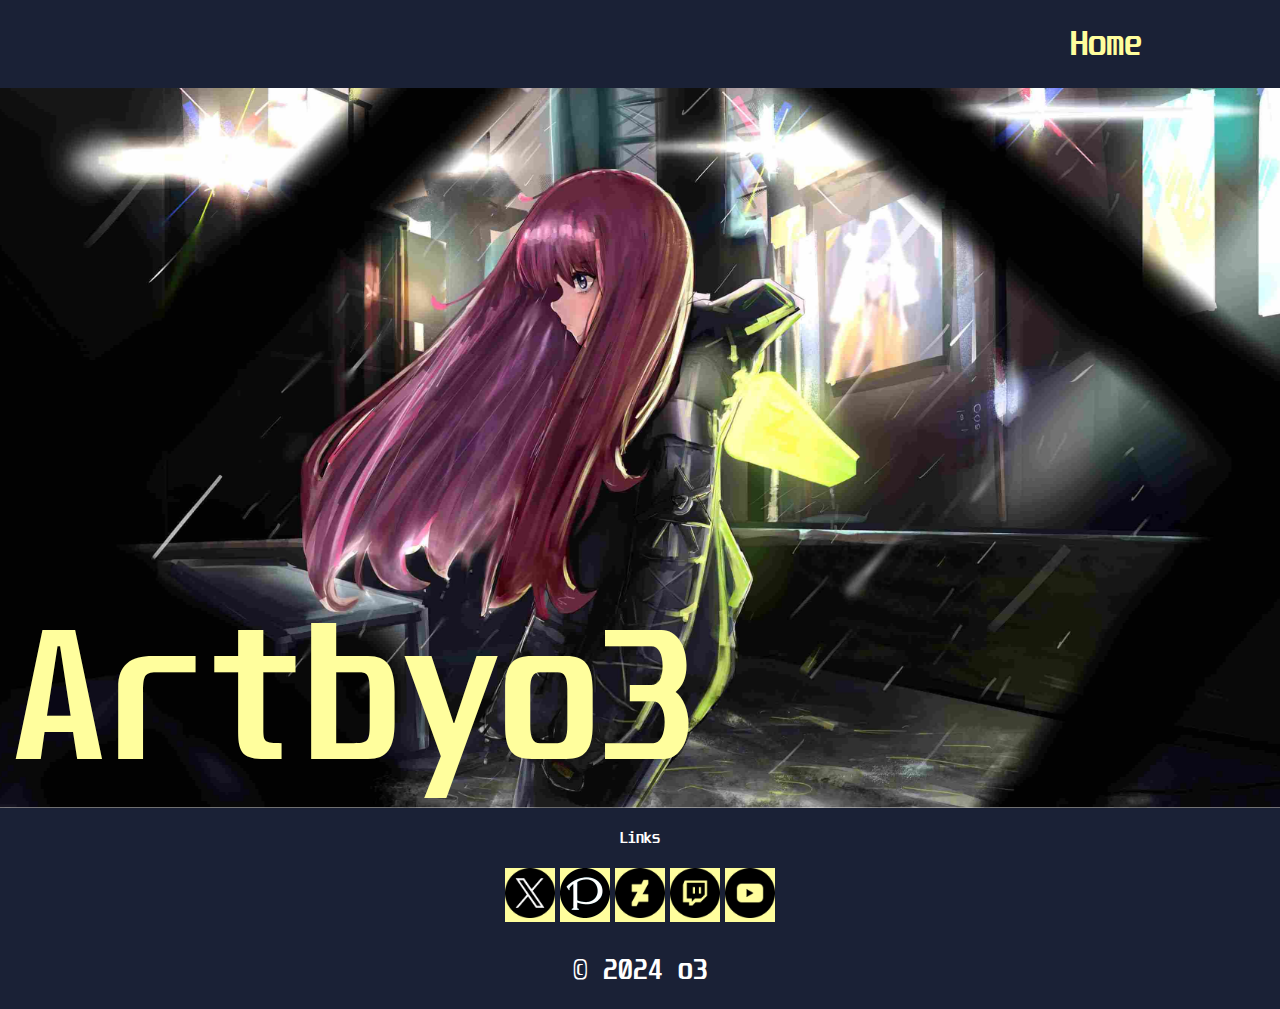
<file: index.html>
<!DOCTYPE html>
<html lang="en">

<head>
    <link rel="stylesheet" href="./css/corecore.css">
    <link rel="stylesheet" href="./css/index.css">
    <link rel="shortcut icon" href="./images/icon.webp" type="image/x-icon">
    <meta charset="UTF-8">
    <meta name="viewport" content="width=device-width, initial-scale=1.0">
    <title>o3Portal</title>
</head>

<body>

    <header>
        <div id="navbar"></div>
    </header>



    <!-- slide of images here later  -->




    <main>






        <!-- sldier later add-->

        <!---

<br>

<div class="slider">
    <img src="./images/art1.png" class="slide left" alt="Image 1" loading="lazy">
    
    <img src="./images/art6.png" class="slide right" alt="Image 2" loading="lazy">
    </div>
    
    
    -->




        <div class="main-landing" id="background">
            <div class="noise"></div>

            <div class="main-link">

                <a href="#">

                    <h1>Artbyo3</h1>
                </a>
            </div>


        </div>




    </main>


    <footer>
        <div id="footer"></div>
    </footer>

    <script src="js/core.js"></script>
    <script src="js/all.js" defer></script>

</body>

</html>
</file>
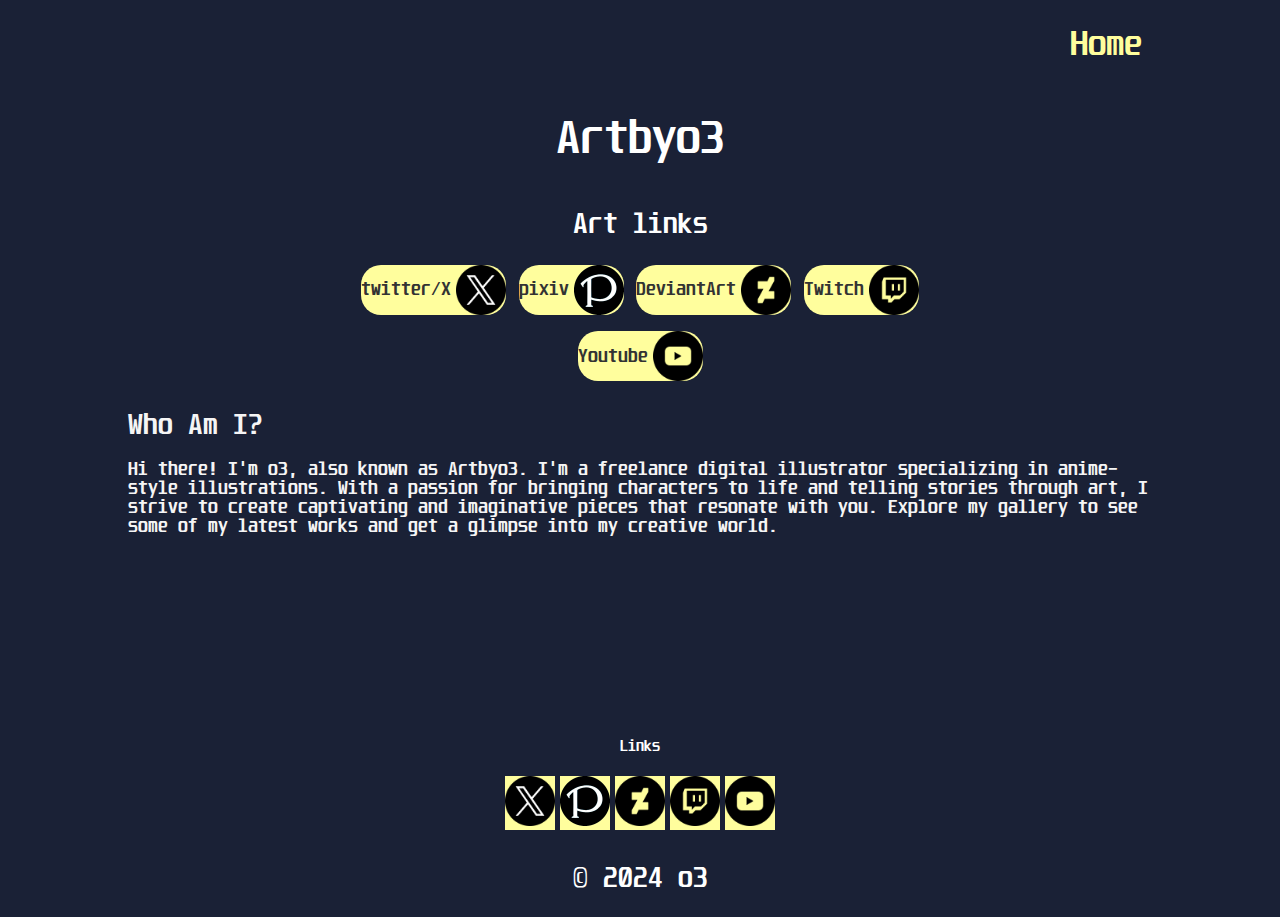
<file: about.html>
<!DOCTYPE html>
<html lang="en">

<head>
    <link rel="stylesheet" href="./css/corecore.css">
    <link rel="stylesheet" href="css/about.css">
    <link rel="shortcut icon" href="./images/icon.webp" type="image/x-icon">
    <meta charset="UTF-8">
    <meta name="viewport" content="width=device-width, initial-scale=1.0">
    <title>About\o3Portal</title>
</head>

<body>
    <header>
        <div id="navbar"></div>
    </header>
    <main>

        <h1>Artbyo3</h1>

        <h2>Art links</h2>
        <div class="linkButton">

            <div class="linkItem">
                <a href="https://twitter.com/Artbyo3" target="_blank">
                    <span>
                        twitter/X
                    </span>
                    <img src="./images/twitter.png" alt="twitter icon">
                </a>
            </div>

            <div class="linkItem">
                <a href="https://www.pixiv.net/users/96601831 " target="_blank">
                    <span>
                        pixiv
                    </span>
                    <img src="./images/pixiv.png" alt="Pixiv icon">
                </a>
            </div>

            <div class="linkItem">
                <a href="https://www.deviantart.com/o3000l" target="_blank">
                    <span>
                        DeviantArt
                    </span>
                    <img src="./images/deviantart.png" alt="DeviantArt icon">
                </a>
            </div>

            <div class="linkItem">
                <a href="https://www.twitch.tv/Artbyo3" target="_blank">

                    <span>
                        Twitch
                    </span>
                    <img src="./images/twitch.png" alt="Twitch icon">
                </a>
            </div>

            <div class="linkItem">
                <a href="https://www.youtube.com/@Artbyo3" target="_blank">
                    <span>
                        Youtube
                    </span>
                    <img src="./images/youtube.png" alt="Youtube icon">
                </a>
                <br>
            </div>

        </div>





        <div class="description">
            <h2>Who Am I?</h2>
            Hi there! I'm o3, also known as Artbyo3. I'm a freelance digital illustrator specializing in anime-style
            illustrations. With a passion for bringing characters to life and telling stories through art, I strive to
            create captivating and imaginative pieces that resonate with you.

            Explore my gallery to see some of my latest works and get a glimpse into my creative world.
        </div>


        <!--Later about  -->

        <!-- yt -->
        <!-- other media -->
        <!-- short descripton -->

    </main>
    <footer>
        <div id="footer"></div>
    </footer>

    <script src="js/core.js"></script>

</body>

</html>
</file>
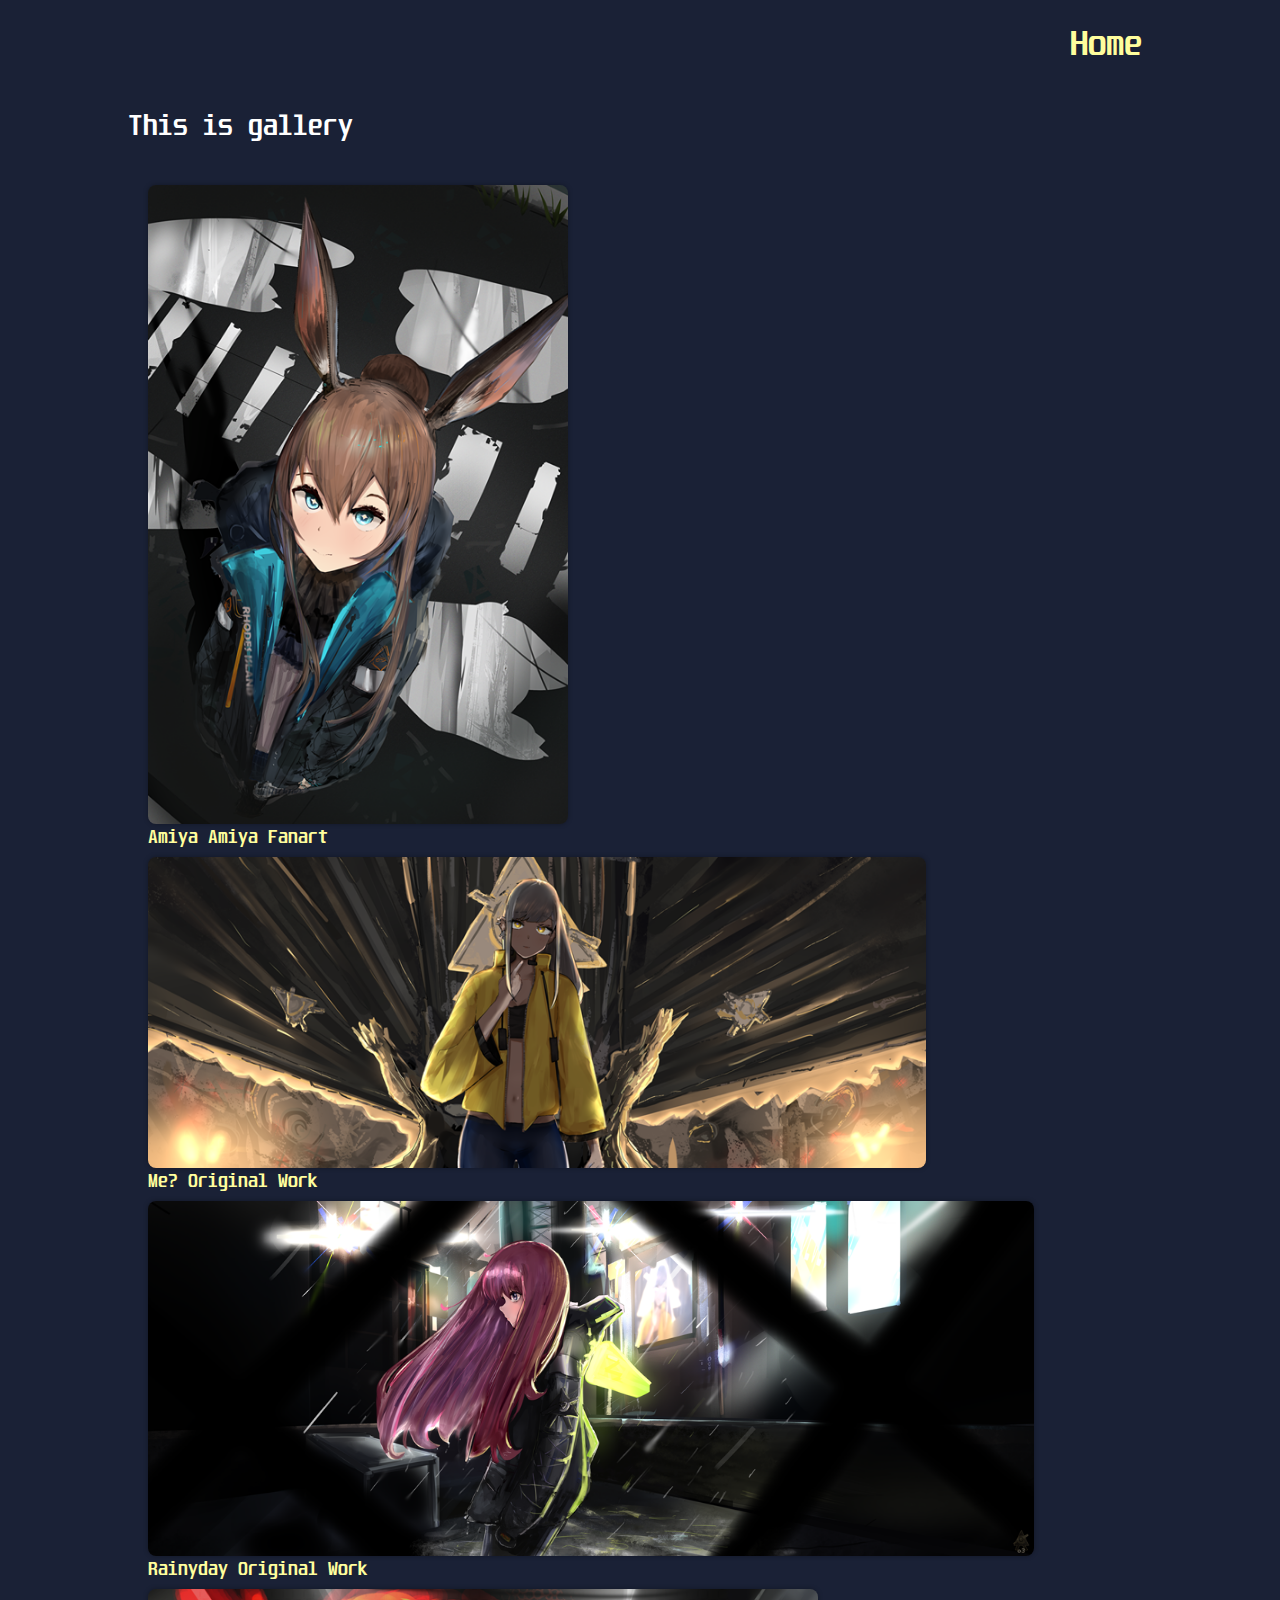
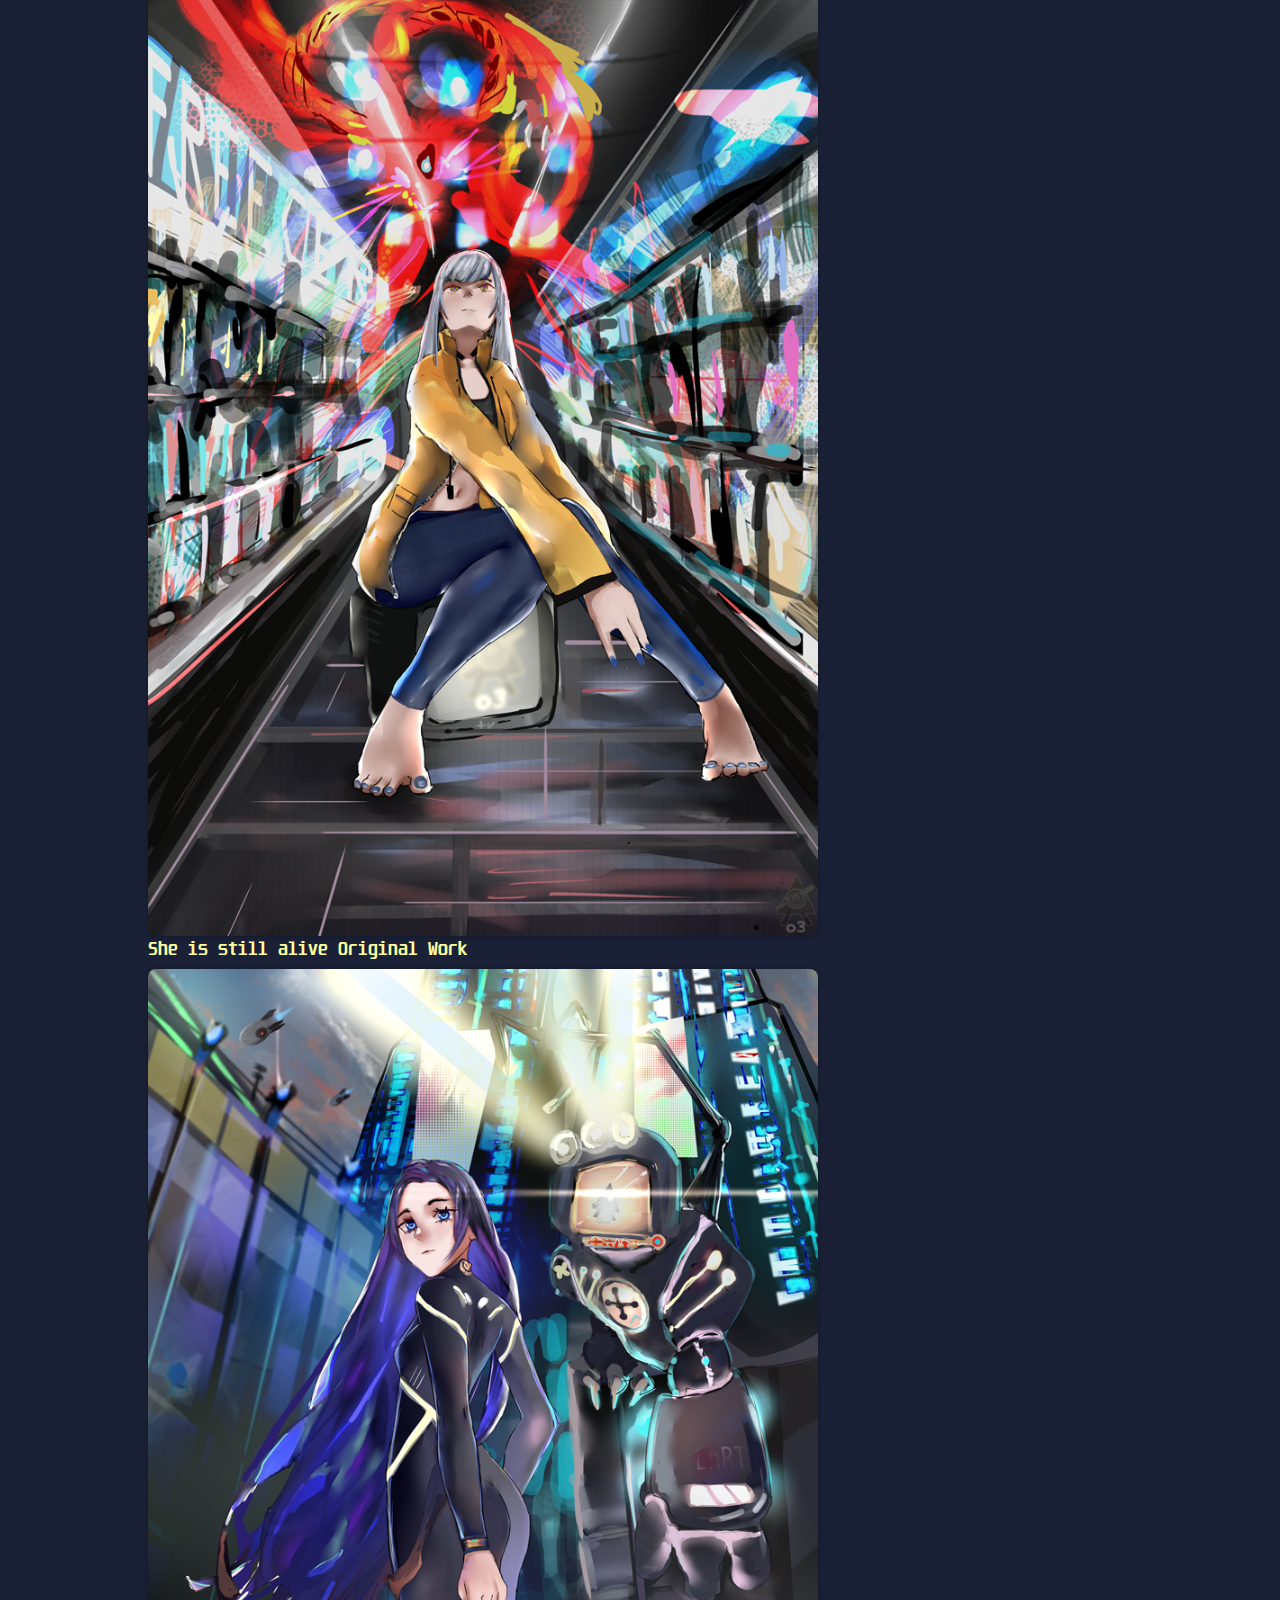
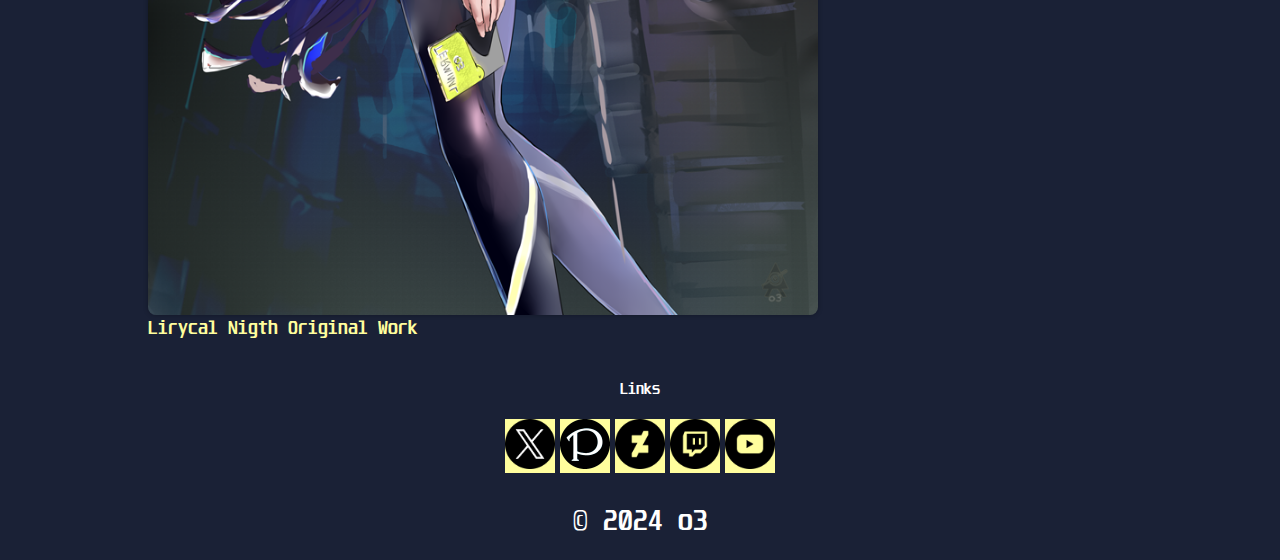
<file: gallery.html>
<!DOCTYPE html>
<html lang="en">

<head>
    <link rel="shortcut icon" href="./images/icon.webp" type="image/x-icon">
    <meta charset="UTF-8">
    <meta name="viewport" content="width=device-width, initial-scale=1.0">
    <link rel="stylesheet" href="./css/gallery.css">
    <title>Gallery\o3Portal</title>
</head>

<body>

    <header>
        <div id="navbar"></div>
    </header>

    <main>

        <p>This is gallery </p>


        <div class="gallery" id="gallery"></div>



        <div id="modal" class="modal">
            <span class="close" onclick="closeModal()">&times;</span>
            <img class="modal-content" id="modal-image">
            <div id="caption"></div>
        </div>




    </main>


    <footer>
        <div id="footer"></div>
    </footer>
    <script src="js/core.js" defer></script>
    <script src="js/all.js"></script>
</body>

</html>
</file>
<file: css/corecore.css>
@font-face {
    font-family: unispace;
    src: url(../assets/fotns/Unispace\ Bd.otf);
}

:root {
    /* colros*/
    --white-color: white;
    --main-bg-color: #1A2136;
    --main-text-color: #61dafb;
    --main-alt-color: #CFAE6B;
    --second-alt-color: #FFFE9D;
    --bg-gradiant: linear-gradient(to bottom, #fffe9d, #d5ae73, #966a54, #4d3432, #000000);
    --heading-font-size: 10rem;
    --main-font-size: 2rem;
    --paragraph-font-size: 1rem;

    /* Padding */
    --padding: 20px;

    /* font */
    --main-font-family: 'unispace';

    /* font size */
    --font-size-base: 1.5rem;
    --font-size-h1: 2.5rem;
    --font-size-h2: 2rem;
    --font-size-h3: 1.75rem;
    --font-size-h4: 1.5rem;
    --font-size-h5: 1.25rem;
    --font-size-h6: 1rem;
    --font-size-small: 0.875rem;
}

body {
    background-color: var(--main-bg-color);
}

/* 222*/
* {
    font-family: var(--main-font-family);
}

/* 222 */
h1 {
    font-size: var(--font-size-h1);
}

h3 {
    font-size: var(--font-size-h3);
}

p {
    font-size: var(--font-size-base);
}

:hover {
    color: var(--white-color)
}
</file>
<file: css/index.css>
html {

    color: white;
}



#intro {
    margin: auto;
    align-items: center;
    text-align: center;
}





.main-landing {
    background: url('../images/bg1.jpg') no-repeat center center;
    display: flex;
    justify-content: center;
    align-items: center;
    width: 100%;
    height: 80vh;
    background-size: cover;
    position: relative;
    animation: slideShow 15s infinite;
}




@keyframes slideShow {
    50% {
        background-image: url('../images/bg1.jpg');
    }

    50% {
        background-image: url('../images/bg2.jpg');
    }


}



.main-link {
    position: absolute;
    bottom: 10px;

    left: 10px;

}

.main-link a {
    text-decoration: none;
}

.main-link h1 {
    font-size: 10rem;
    margin: 0;
}


@media (max-width: 700px) {
    .main-link h1 {
        font-size: 5rem;

    }


}



@media(max-width: 370px) {
    .main-link h1 {
        font-size: 4rem;

    }


    .cards {
        display: flex;
        justify-content: center;
        align-items: center;
        flex-wrap: wrap;
    }

    .quicklinkCard {
        margin: 10px;
        border: 1px solid var(--second-alt-color);
        border-radius: 3px;
        overflow: hidden;
        width: 300px;
        padding: 20px;
        transition: transform 0.3s;




        img {



            border-radius: 10px 10px 10px 0;

            object-fit: cover;

        }


        &:hover {

            background-image: var(--bg-gradiant);
            transform: translateY(-5px);
            box-shadow: 0 0 10px rgba(0, 0, 0, 0.2);


        }
    }}
</file>
<file: css/about.css>
main {
    display: flex;
    justify-content: center;
    align-items: center;
    flex-direction: column;
    color: white;
}







.linkButton {

    display: flex;
    justify-content: center;
    align-items: center;
    flex-wrap: wrap;

}

.linkItem {
    background-color: var(--second-alt-color);
    border-radius: 20px;
    padding: auto;
    margin: 1%;
    margin-bottom: 10px;

    :hover {

        background-color: blue;
        border-radius: 20px;
    }
}

.linkItem a {
    display: inline-flex;
    align-items: center;
    text-decoration: none;
    color: #333;

}

.linkItem a span {
    margin-right: 5px;
}

.linkItem a img {
    width: 50px;
    height: 50px;
}



.description {
    width: 80%;
    color: whitesmoke;
}

footer {
    margin-top: 10dvh;
}
</file>
<file: css/gallery.css>
main {
    width: 80%;

    justify-content: center;
    align-items: center;
    margin: auto;
}

.gallery {
    display: flex;
    flex-wrap: wrap;
    gap: 10px;
    padding: 20px;
}

.gallery img {
    max-width: 90%;
    height: auto;
    border-radius: 8px;
    box-shadow: 0 0 5px rgba(0, 0, 0, 0.3);
    transition: transform 0.3s ease-in-out;
}

.gallery img:hover {
    transform: scale(1.05);
}

.modal {
    display: none;
    position: fixed;
    z-index: 1000;
    left: 0;
    top: 0;
    width: 100%;
    height: 100%;
    overflow: auto;
    background-color: rgba(0, 0, 0, 0.9);
}

.modal-content {
    margin: auto;
    display: block;
    width: 80%;
    max-width: 700px;
}

#caption {
    margin: auto;
    display: block;
    width: 80%;
    max-width: 700px;
    text-align: center;
    color: #ccc;
    padding: 10px 0;
}

.close {
    position: absolute;
    top: 15px;
    right: 35px;
    color: #fff;
    font-size: 40px;
    font-weight: bold;
    transition: 0.3s;
}

.close:hover,
.close:focus {
    color: #bbb;
    text-decoration: none;
    cursor: pointer;
}
</file>
